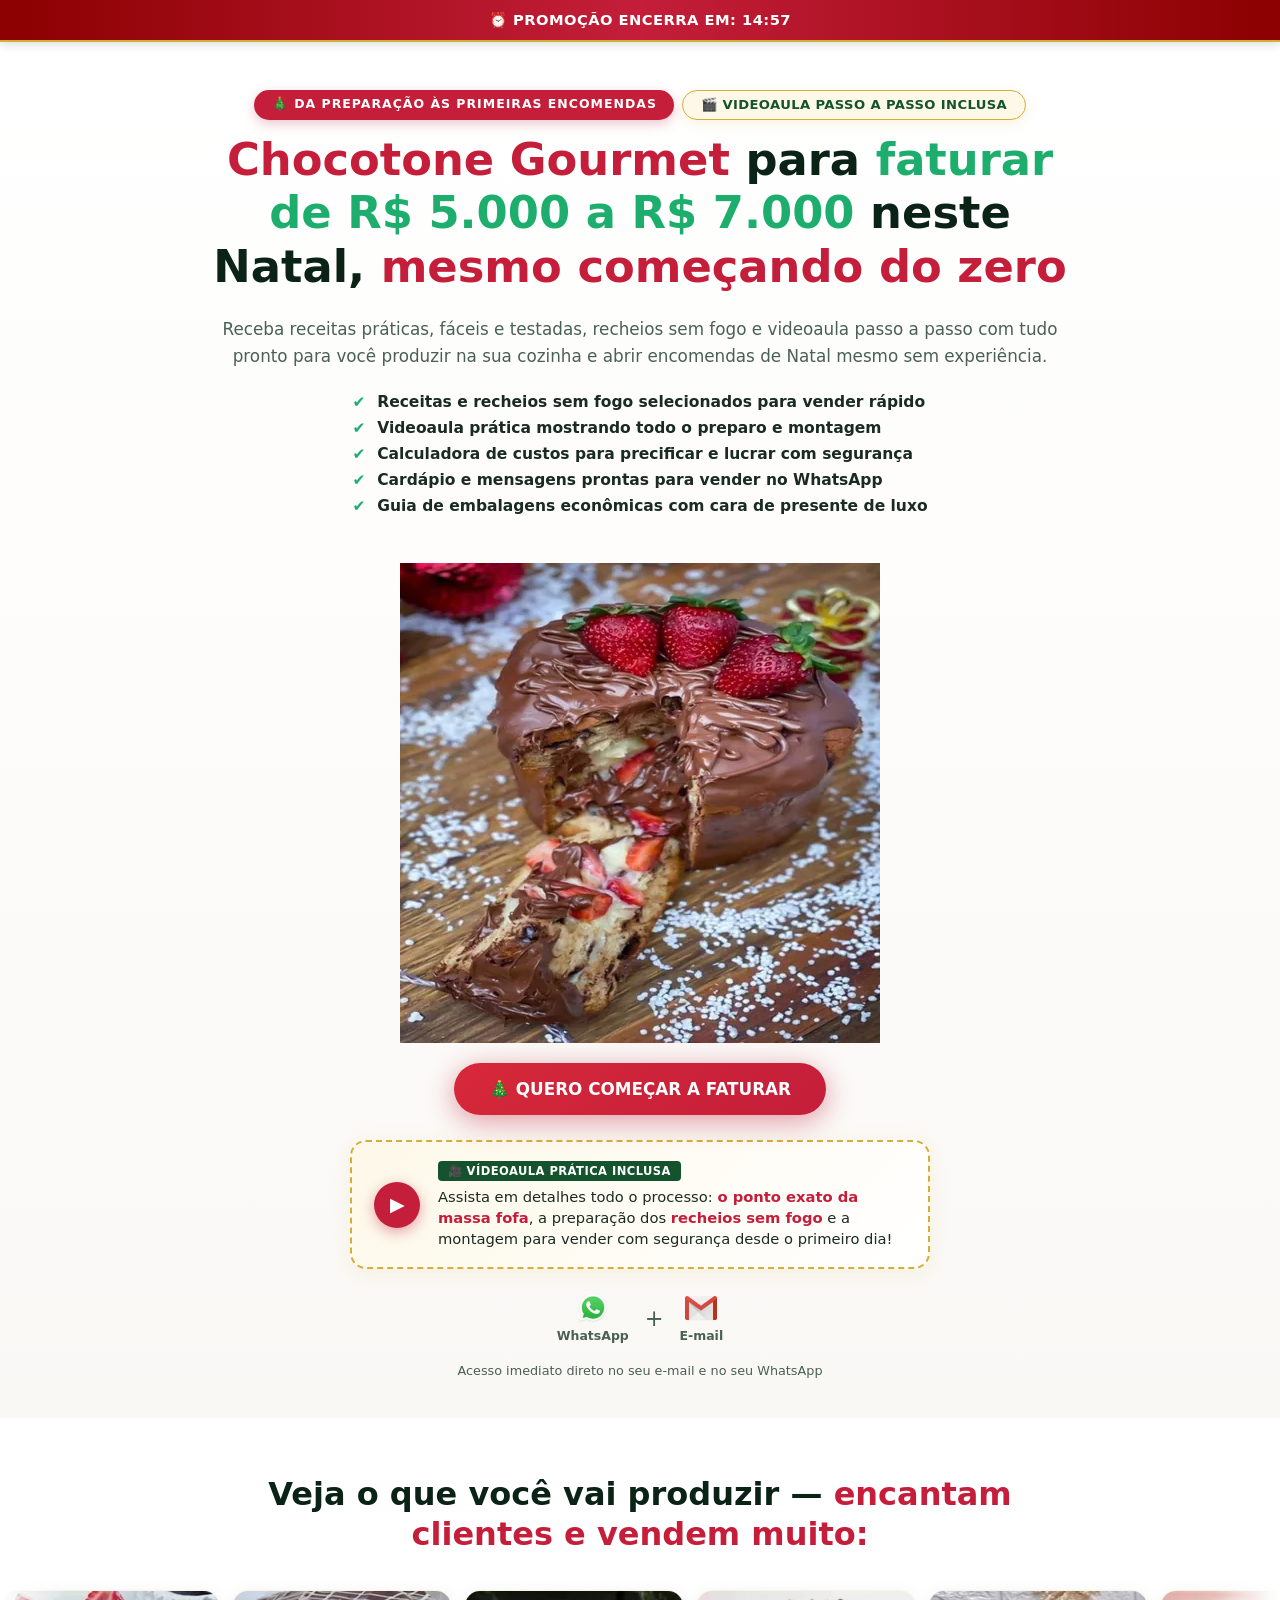
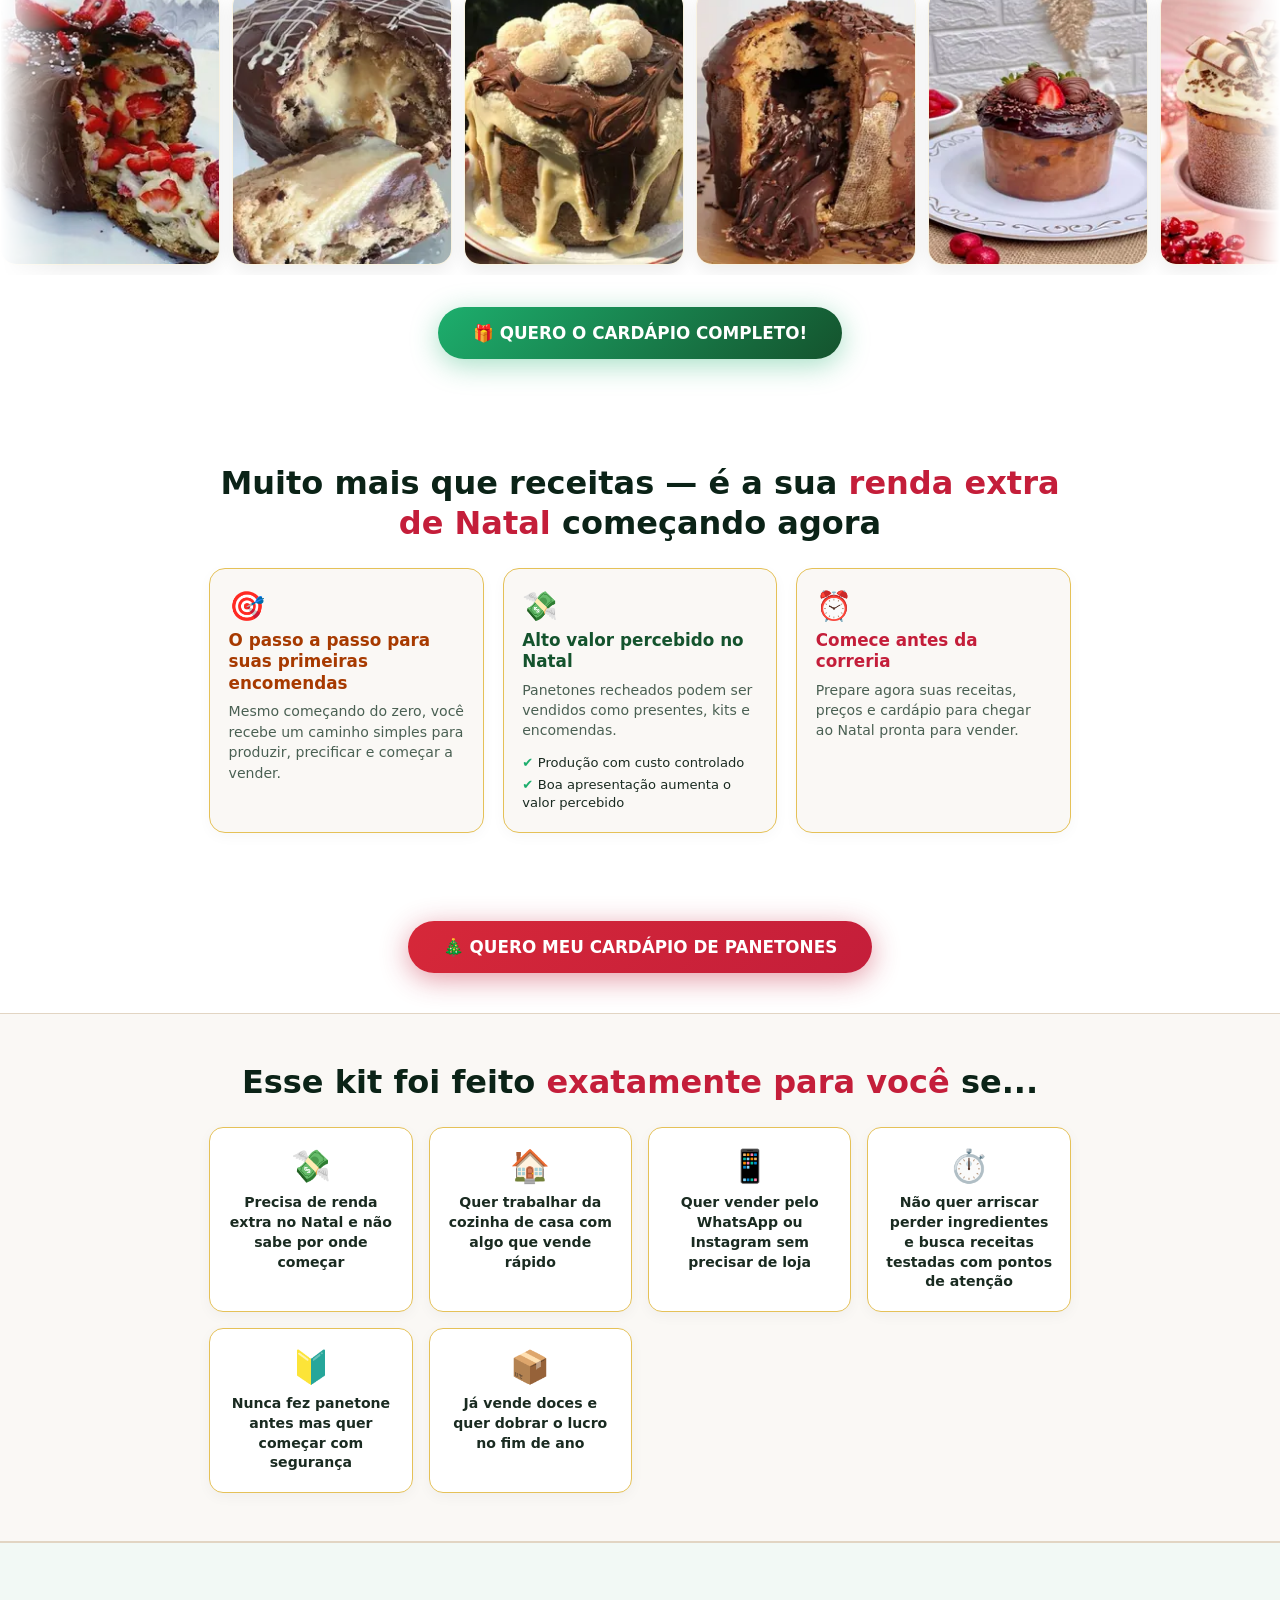
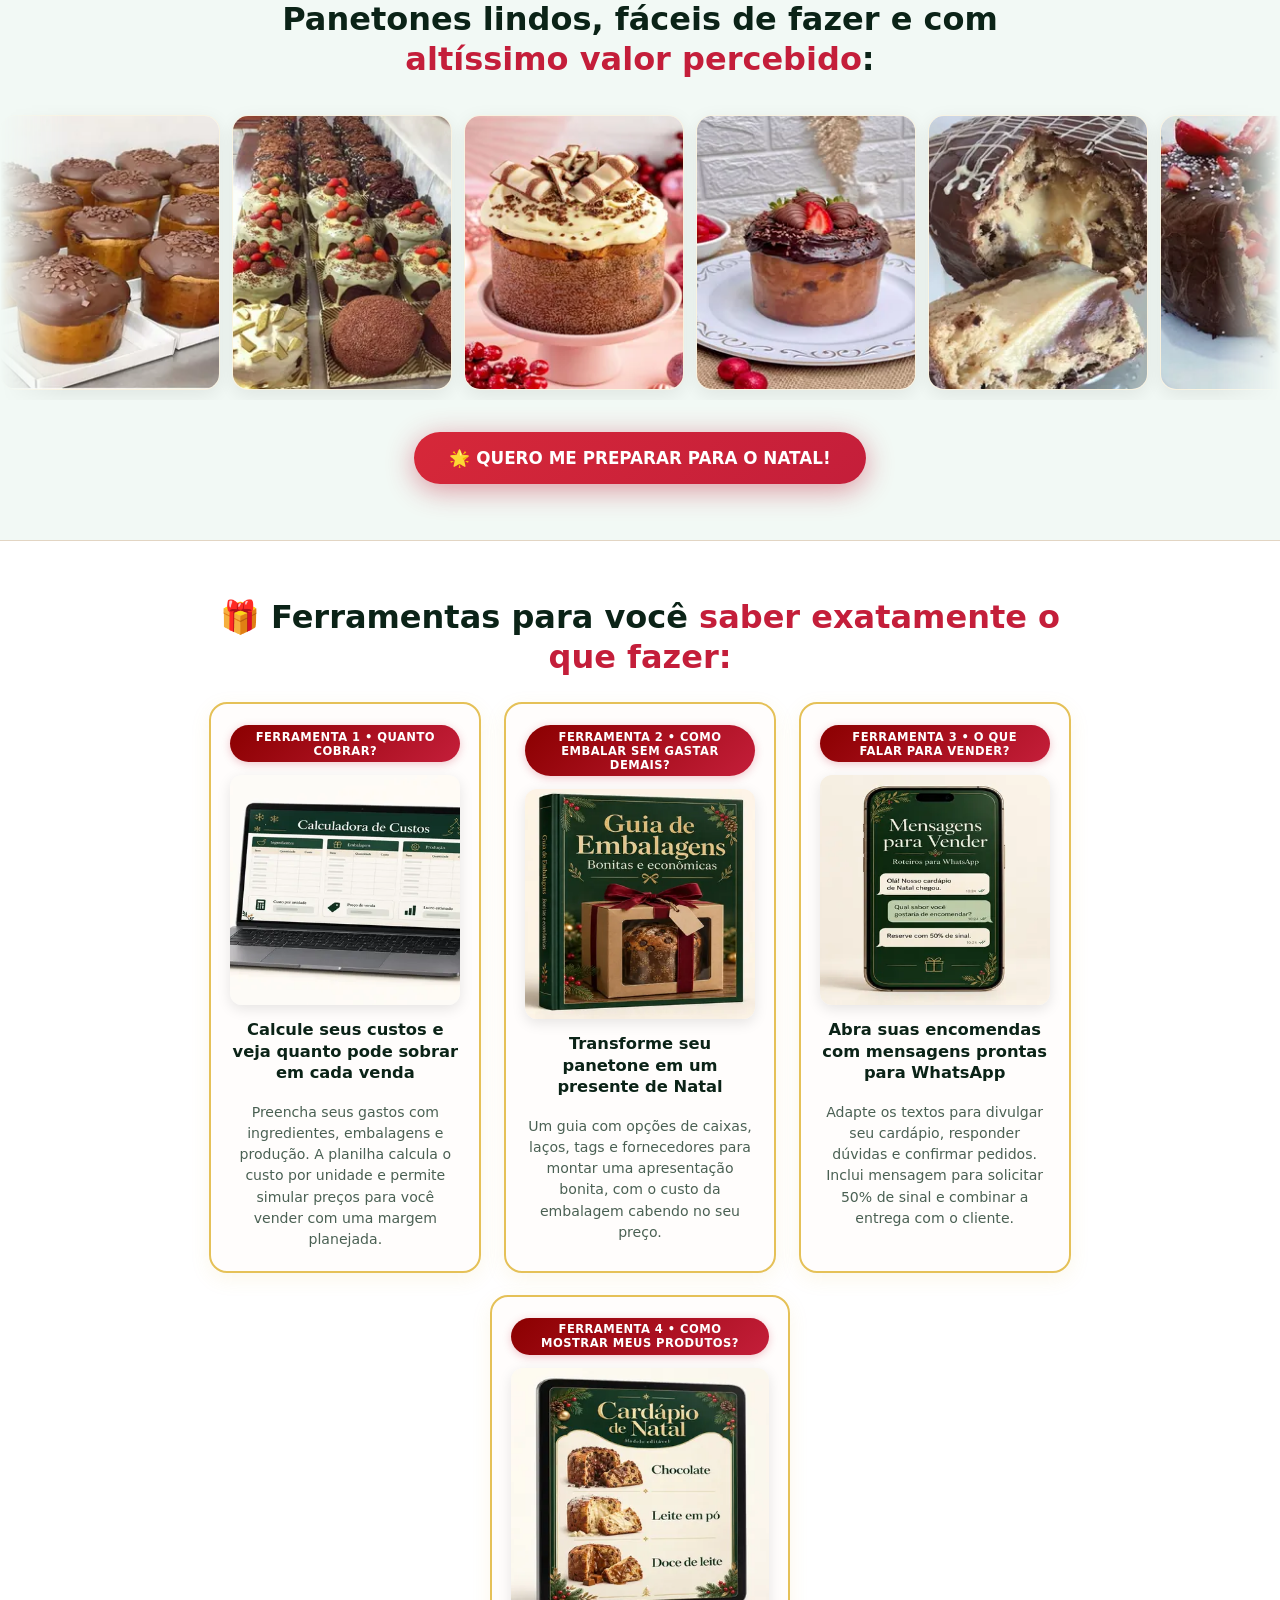
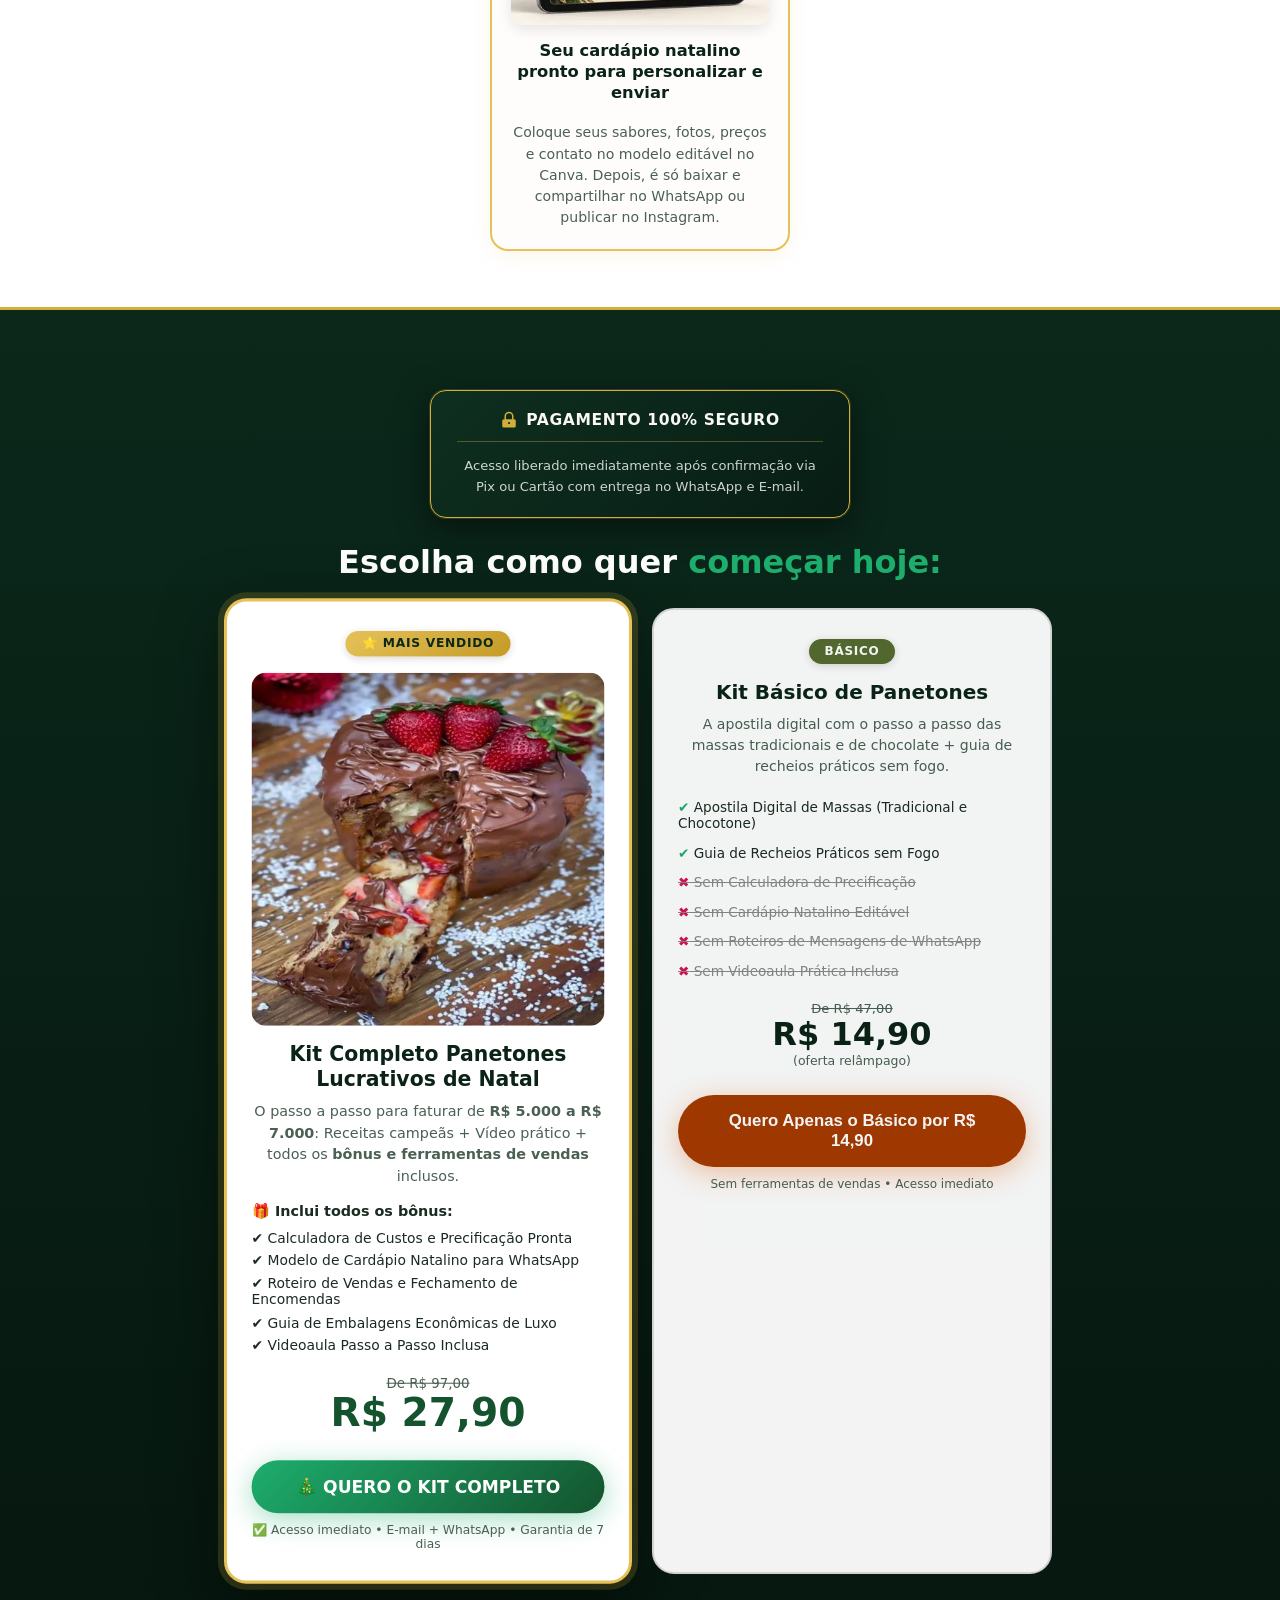
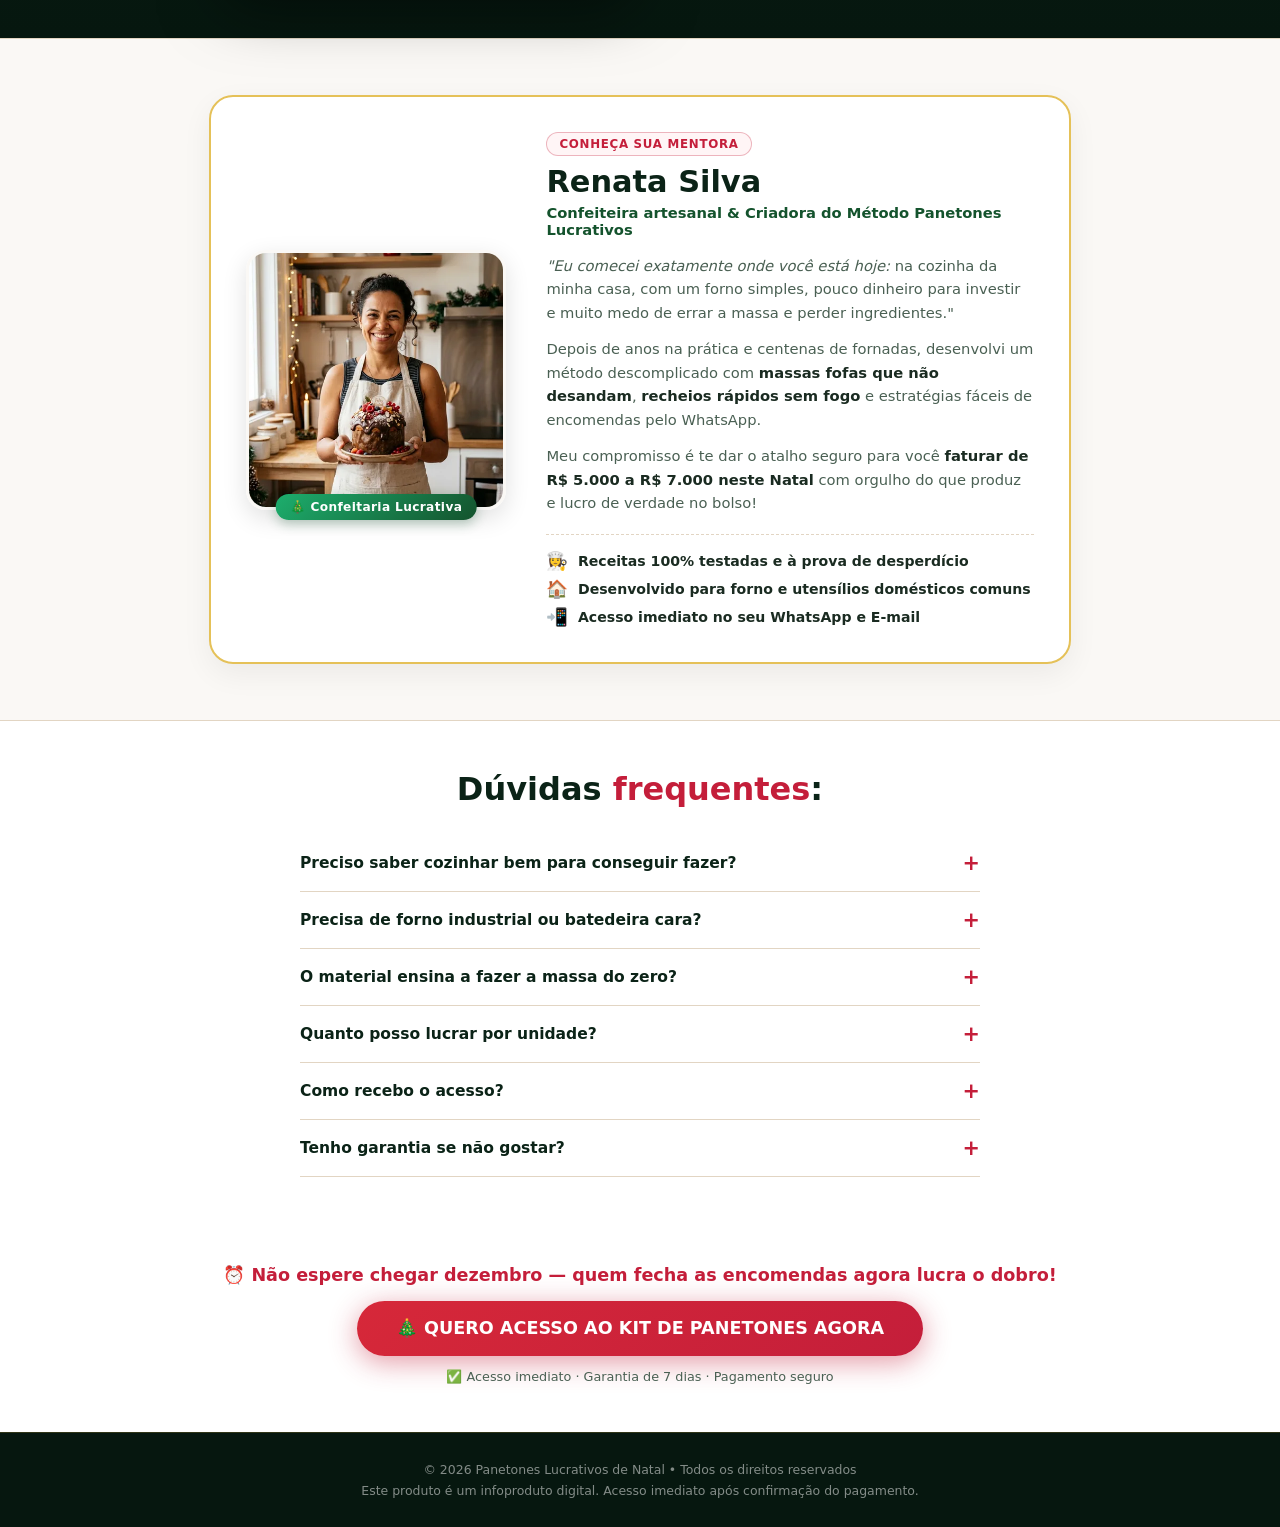
<file: index.html>
<!DOCTYPE html><html lang="pt-BR"><head>
  
  <meta charset="utf-8">
  <meta name="viewport" content="width=device-width, initial-scale=1.0">
    <meta name="description" content="Aprenda a fazer Panetones e Chocotones Gourmet recheados e lucre de R$ 5.000 a R$ 7.000 neste Natal com receitas fáceis e precificação pronta.">
  <title>Panetone &amp; Chocotone Gourmet | Fature de R$ 5.000 a R$ 7.000 neste Natal</title>

  <!-- DNS prefetch -->
  
  
  <link rel="dns-prefetch" href="//connect.facebook.net">
  <link rel="dns-prefetch" href="//cdn.utmify.com.br">

  

  <style>*,*::before,*::after{box-sizing:border-box;margin:0;padding:0}:root{--red:#C41E3A;--red-dark:#8B0000;--red-pale:#FFF5F6;--green:#1DAE6D;--green-pine:#14532D;--green-dark:#0B281B;--green-pale:#F2F9F5;--gold:#D4AF37;--gold-light:#FDF8E8;--gold-border:#E5C158;--orange:#E65C00;--dark:#0B2317;--text:#1A2B21;--muted:#4A6053;--white:#FFFFFF;--cream:#FAF8F5;--rose:#E2D5C3;--pink:#C41E3A;--pink-pale:#FAF7F2}html{scroll-behavior:smooth}body{font-family:system-ui,-apple-system,BlinkMacSystemFont,'Segoe UI',Roboto,Helvetica,Arial,sans-serif;background:#fff;color:var(--text);overflow-x:hidden}.container{max-width:900px;margin:0 auto;padding:0 1.2rem}img{max-width:100%;display:block;height:auto}a{text-decoration:none}#barra-promocao{background:linear-gradient(90deg,#8B0000 0%,#C41E3A 50%,#8B0000 100%);color:#fff;text-align:center;padding:.7rem 1rem;font-size:.92rem;font-weight:700;letter-spacing:.03em;position:sticky;top:0;z-index:999;contain:layout;border-bottom:2px solid var(--gold);box-shadow:0 2px 10px rgba(0,0,0,0.15)}.highlight-pink{color:#C41E3A}.highlight-red{color:#C41E3A}.highlight-green{color:var(--green)}.highlight-gold{color:#C59B27}.highlight-orange{color:var(--orange)}.cta-btn{display:inline-block;padding:1rem 2.2rem;border-radius:50px;font-size:1.05rem;font-weight:800;cursor:pointer;border:none;text-align:center;transition:transform .15s,box-shadow .15s,filter .15s}.cta-btn:hover{transform:translateY(-2px) scale(1.03);filter:brightness(1.06)}.cta-main{background:linear-gradient(135deg,#D62839 0%,#C41E3A 100%);color:#fff;box-shadow:0 6px 28px rgba(196,30,58,.45)}.cta-green{background:linear-gradient(135deg,#1DAE6D 0%,#14532D 100%);color:#fff;box-shadow:0 6px 28px rgba(29,174,109,.4)}.cta-pink{background:linear-gradient(135deg,#D62839 0%,#C41E3A 100%);color:#fff;box-shadow:0 6px 28px rgba(196,30,58,.45)}.cta-white{background:#fff;color:#C41E3A;box-shadow:0 4px 18px rgba(0,0,0,.18)}.cta-outline{background:transparent;color:var(--text);border:2px solid #ccc;box-shadow:none;font-size:.9rem}.cta-orange{background:#E65C00;color:#fff;box-shadow:0 6px 28px rgba(230,92,0,.35)}.hero{background:linear-gradient(180deg,#FFFFFF 0%,#FAF8F5 100%);position:relative;overflow:hidden;padding:3rem 0 2.5rem}.hero-inner{text-align:center;position:relative}.urgency-badge{display:inline-block;background:#C41E3A;color:#fff;font-size:.78rem;font-weight:700;letter-spacing:.08em;padding:.4rem 1.1rem;border-radius:50px;margin-bottom:1rem;text-transform:uppercase;box-shadow:0 4px 12px rgba(196,30,58,0.25)}.badge-video{display:inline-flex;align-items:center;gap:.4rem;background:#FDF8E8;border:1.5px solid var(--gold);color:#14532D;font-size:.82rem;font-weight:800;padding:.4rem 1.1rem;border-radius:50px;margin-bottom:1rem;text-transform:uppercase;letter-spacing:.03em;box-shadow:0 4px 12px rgba(212,175,55,0.15)}.hero-video-box{background:linear-gradient(135deg,#FDF8E8 0%,#FFFFFF 100%);border:2px dashed var(--gold);border-radius:16px;padding:1.1rem 1.4rem;max-width:580px;margin:0 auto 1.6rem;display:flex;align-items:center;gap:1.1rem;text-align:left;box-shadow:0 4px 20px rgba(212,175,55,0.12)}.video-play-icon{width:46px;height:46px;background:#C41E3A;color:#fff;border-radius:50%;display:flex;align-items:center;justify-content:center;font-size:1.2rem;flex-shrink:0;box-shadow:0 4px 14px rgba(196,30,58,0.4)}.hero-video-info .video-tag{display:inline-block;background:#14532D;color:#fff;font-size:0.72rem;font-weight:800;padding:0.2rem 0.6rem;border-radius:4px;text-transform:uppercase;letter-spacing:0.04em;margin-bottom:0.3rem}.hero-video-info p{font-size:0.92rem;color:var(--text);line-height:1.45;margin:0}.hero-video-info p strong{color:#C41E3A}.badge-canva{display:inline-block;background:#fff;border:2px solid #0061FF;color:#0061FF;font-size:.8rem;font-weight:700;padding:.3rem .9rem;border-radius:50px;margin-bottom:1rem}.hero-title{font-size:clamp(1.7rem,5vw,2.8rem);font-weight:900;line-height:1.2;color:var(--dark);margin-bottom:1.4rem}.mockup-wrap{margin:1rem auto;max-width:480px;width:100%;aspect-ratio:auto}.mockup-wrap img{width:100%;height:auto;display:block;border:none;outline:none}.hero-sub{font-size:1.05rem;color:var(--muted);margin-bottom:1.4rem;line-height:1.6}.checklist{list-style:none;display:inline-flex;flex-direction:column;gap:.5rem;text-align:left;margin-bottom:1.8rem}.checklist li{font-size:.97rem;font-weight:600}.check{color:var(--green);margin-right:.4rem}.entrega-icons{display:flex;align-items:center;justify-content:center;gap:1rem;flex-wrap:wrap;margin-top:1.4rem}.entrega-item{display:flex;flex-direction:column;align-items:center;gap:.3rem;font-size:.78rem;font-weight:600;color:var(--muted)}.entrega-item img{width:32px;height:32px;object-fit:contain}.entrega-sep{font-size:1.4rem;color:var(--muted)}.entrega-label{width:100%;text-align:center;font-size:.8rem;color:var(--muted);margin-top:.2rem}.proof-strip{background:var(--pink);color:#fff;padding:.9rem 1rem;text-align:center;font-size:.92rem;font-weight:700;letter-spacing:.01em}.proof-strip span{opacity:.9;font-weight:500}.sec-title{font-size:clamp(1.3rem,4vw,2rem);font-weight:800;line-height:1.25;margin-bottom:1.6rem;color:var(--dark)}.sec-title.center{text-align:center}.carousel-section{padding:3.5rem 0;overflow:hidden}.sec-1{background:#fff}.sec-2{background:var(--green-pale);border-top:1px solid var(--rose);border-bottom:1px solid var(--rose)}.carousel-track-wrap{overflow:hidden;width:100%;margin:0 0 .5rem;mask-image:linear-gradient(to right,transparent 0%,black 5%,black 95%,transparent 100%);-webkit-mask-image:linear-gradient(to right,transparent 0%,black 5%,black 95%,transparent 100%);padding:10px 0}.carousel-track{display:flex;gap:16px;will-change:transform;transform:translate3d(0,0,0);-webkit-transform:translate3d(0,0,0);backface-visibility:hidden;-webkit-backface-visibility:hidden;perspective:1000px;animation:scroll-left 22s linear infinite;width:max-content}.reverse-track{animation:scroll-right 24s linear infinite}.carousel-track-wrap:hover .carousel-track{animation-play-state:paused}@keyframes scroll-left{0%{transform:translate3d(0,0,0)}100%{transform:translate3d(-50%,0,0)}}@keyframes scroll-right{0%{transform:translate3d(-50%,0,0)}100%{transform:translate3d(0,0,0)}}.carousel-card{flex:0 0 auto;width:clamp(160px,35vw,220px);aspect-ratio:4 / 5;border-radius:16px;overflow:hidden;box-shadow:0 6px 20px rgba(0,0,0,.08);border:1px solid rgba(212,175,55,.15);background:#fff;transition:transform .3s cubic-bezier(0.2,0.8,0.2,1),box-shadow .3s ease;transform:translateZ(0)}.carousel-card:hover{transform:translateY(-4px) scale(1.02);box-shadow:0 12px 28px rgba(0,0,0,.15)}.carousel-card img{width:100%;height:100%;object-fit:cover;display:block;pointer-events:none;user-select:none}.benefits-section{padding:3rem 0;background:#fff}.benefits-grid{display:flex;flex-wrap:wrap;justify-content:center;gap:1.2rem;max-width:920px;margin:1.4rem auto 0}.benefit-box{border-radius:16px;padding:1.25rem 1.15rem;background:var(--cream);border:1.5px solid var(--gold-border);box-shadow:0 4px 14px rgba(0,0,0,.03);flex:1 1 260px;max-width:290px;text-align:left;display:flex;flex-direction:column}.benefit-icon{font-size:1.8rem;margin-bottom:.4rem}.benefit-title{font-size:1.05rem;font-weight:800;margin-bottom:.4rem;line-height:1.3}.benefit-title.pink{color:#C41E3A}.benefit-title.green{color:var(--green-pine)}.benefit-title.orange{color:var(--orange)}.benefit-box p{font-size:.88rem;line-height:1.45;color:var(--muted);margin-bottom:.4rem}.mini-check{list-style:none;margin-top:.4rem;display:flex;flex-direction:column;gap:.3rem;padding:0}.mini-check li::before{content:"✔ ";color:var(--green);font-weight:800}.mini-check li{font-size:.82rem;color:var(--text);line-height:1.35;font-weight:500}.forwho-section{padding:3rem 0;background:var(--cream);border-top:1px solid var(--rose);border-bottom:1px solid var(--rose)}.forwho-grid{display:grid;grid-template-columns:repeat(auto-fit,minmax(180px,1fr));gap:1rem;margin-top:1.4rem}.forwho-card{background:#fff;border-radius:14px;padding:1.2rem 1rem;text-align:center;border:1.5px solid var(--gold-border);box-shadow:0 4px 14px rgba(0,0,0,.04)}.forwho-card .fw-icon{font-size:2rem;margin-bottom:.5rem}.forwho-card p{font-size:.88rem;font-weight:600;color:var(--text);line-height:1.4}.urgency-section{background:linear-gradient(135deg,#8B0000 0%,#C41E3A 100%);color:#fff;padding:2.5rem 0;border-top:2px solid var(--gold);border-bottom:2px solid var(--gold)}.urgency-inner{display:flex;align-items:center;justify-content:space-between;flex-wrap:wrap;gap:1.5rem}.urgency-text h2{font-size:1.5rem;font-weight:900;margin-bottom:.4rem}.urgency-text p{font-size:.92rem;opacity:.9;max-width:480px}.bonus-section{padding:3.5rem 0;background:#fff}.bonus-grid{display:flex;flex-wrap:wrap;gap:1.4rem;margin-top:1.6rem;justify-content:center}.bonus-box{background:#FFFDFC;border:2px solid var(--gold-border);border-radius:18px;padding:1.3rem 1.2rem;text-align:center;flex:1 1 260px;max-width:300px;box-shadow:0 6px 20px rgba(212,175,55,0.1);transition:transform .2s,box-shadow .2s;display:flex;flex-direction:column}.bonus-box:hover{transform:translateY(-4px);box-shadow:0 10px 28px rgba(212,175,55,0.2)}.bonus-label{display:inline-block;background:linear-gradient(135deg,#8B0000 0%,#C41E3A 100%);color:#fff;font-size:.72rem;font-weight:800;padding:.28rem .8rem;border-radius:50px;margin-bottom:.8rem;letter-spacing:.04em;text-transform:uppercase;box-shadow:0 2px 8px rgba(196,30,58,0.25)}.bonus-box h3{font-size:1.02rem;font-weight:800;margin-bottom:.6rem;line-height:1.3;color:var(--dark)}.bonus-img-slot{width:100%;border-radius:12px;overflow:hidden;aspect-ratio:1 / 1;margin-bottom:0.9rem;box-shadow:0 4px 14px rgba(0,0,0,0.1);background:#fdfdfd}.bonus-img-slot img{width:100%;height:100%;object-fit:cover;display:block}.offer-section{padding:3.5rem 0 4rem;background:linear-gradient(180deg,#0B281B 0%,#06170F 100%);border-top:3px solid var(--gold)}.offer-section .sec-title{color:#fff}.offers-row{display:flex;gap:1.5rem;justify-content:center;flex-wrap:wrap;margin-top:1.4rem}.offer-card{background:#fff;border-radius:22px;padding:1.8rem 1.5rem;flex:1 1 280px;max-width:400px;position:relative;text-align:center}.offer-card.featured{border:3px solid var(--gold-border);box-shadow:0 0 0 6px rgba(212,175,55,.18),0 20px 60px rgba(0,0,0,.5);transform:scale(1.02)}.offer-card.basic{border:2px solid #ddd;opacity:.95}.offer-tag{display:inline-block;background:linear-gradient(135deg,#E5C158 0%,#C59B27 100%);color:#0B281B;font-size:.75rem;font-weight:900;padding:.35rem 1rem;border-radius:50px;margin-bottom:1rem;letter-spacing:.06em;box-shadow:0 2px 8px rgba(0,0,0,.15)}.basic-tag{background:#556B2F;color:#fff}.offer-image{width:100%;max-width:100%;height:auto;display:block;border-radius:12px;margin-bottom:1rem;object-fit:cover}.offer-name{font-size:1.25rem;font-weight:900;color:var(--dark);margin-bottom:.6rem}.offer-desc{font-size:.88rem;color:var(--muted);line-height:1.5;margin-bottom:1rem}.offer-bonus-list{text-align:left;margin-bottom:1.2rem}.offer-bonus-list p{font-size:.88rem;font-weight:700;margin-bottom:.4rem}.offer-bonus-list ul{list-style:none}.offer-bonus-list li{font-size:.85rem;color:var(--text);padding:.2rem 0}.offer-price-block{margin:1rem 0 1.2rem}.price-from{display:block;font-size:.82rem;color:var(--muted);text-decoration:line-through;margin-bottom:.1rem}.price-main{display:block;font-size:2.4rem;font-weight:900;color:var(--green-pine);line-height:1}.price-main.small-price{font-size:2rem;color:var(--dark)}.price-note{font-size:.78rem;color:var(--muted);margin-top:.2rem;display:block}.offer-cta{width:100%;margin-top:.5rem}.offer-note{font-size:.75rem;color:var(--muted);margin-top:.6rem}.faq-section{padding:3rem 0;background:#fff}.faq-list{max-width:680px;margin:1.6rem auto 0}.faq-item{border-bottom:1.5px solid var(--rose);padding:1rem 0}.faq-q{font-size:.97rem;font-weight:700;cursor:pointer;display:flex;justify-content:space-between;align-items:center;gap:.5rem;contain:layout;color:var(--dark)}.faq-q::after{content:'+';font-size:1.3rem;color:#C41E3A;font-weight:900;flex-shrink:0}.faq-item.open .faq-q::after{content:'−'}.faq-a{display:none;font-size:.88rem;color:var(--muted);line-height:1.6;padding-top:.6rem}.faq-item.open .faq-a{display:block}.cta-block{padding:2.5rem 0}.popup-overlay{display:none;position:fixed;inset:0;background:rgba(11,40,27,.8);z-index:9999;align-items:center;justify-content:center;padding:1rem}.popup-overlay.active{display:flex}.popup-box{background:#fff;border:2px solid var(--gold-border);border-radius:22px;padding:2rem 1.8rem;max-width:480px;width:100%;text-align:center;position:relative;box-shadow:0 20px 80px rgba(0,0,0,.45);animation:popup-in .35s cubic-bezier(.34,1.56,.64,1)}@keyframes popup-in{from{transform:scale(.8) translateY(30px);opacity:0}to{transform:scale(1) translateY(0);opacity:1}}.popup-close{position:absolute;top:1rem;right:1rem;background:none;border:none;font-size:1.1rem;color:var(--muted);cursor:pointer}.popup-tag{display:inline-block;background:var(--orange);color:#fff;font-size:.75rem;font-weight:800;padding:.3rem .9rem;border-radius:50px;margin-bottom:.8rem;letter-spacing:.07em}.popup-title{font-size:1.55rem;font-weight:900;line-height:1.2;margin-bottom:.8rem;color:var(--dark)}.popup-desc{font-size:.9rem;color:var(--muted);margin-bottom:.6rem;line-height:1.5}.popup-acesso{font-size:.82rem;color:var(--green);font-weight:700;margin-bottom:1.2rem}.popup-cta{width:100%;margin-bottom:.8rem;font-size:1rem}.popup-cta-secondary{width:100%;font-size:1rem}.footer{background:#06170F;color:rgba(255,255,255,.5);text-align:center;padding:1.8rem 1rem;font-size:.78rem;border-top:1px solid rgba(212,175,55,.2)}@media (max-width:600px){.offer-card.featured{transform:none}.urgency-inner{flex-direction:column;text-align:center}.guarantee-text{text-align:center}.step-arrow{display:none}.bonus-box{flex:1 1 100%;max-width:100%}}@media (prefers-reduced-motion:reduce){.carousel-track,.reverse-track{animation-play-state:paused}.cta-btn:hover{transform:none}}
body{font-family:system-ui,-apple-system,BlinkMacSystemFont,'Segoe UI',Roboto,Helvetica,Arial,sans-serif;}
.hero{contain:content;min-height:480px;}
.mockup-wrap{margin:1.2rem auto;max-width:480px;width:100%;aspect-ratio:1/1;display:block;}
.mockup-wrap img{width:100%;height:auto;aspect-ratio:1/1;display:block;}
.carousel-track{display:flex;gap:12px;will-change:transform;}
.carousel-item{flex:0 0 210px;width:210px;min-height:240px;}
.carousel-item img{width:210px;height:210px;aspect-ratio:1/1;object-fit:cover;border-radius:14px;}
.benefit-title.orange{color:#A73A00!important;}
.cta-orange{background:#A73A00!important;color:#fff!important;}
.mentor-section{padding:3.5rem 0;background:var(--cream);border-top:1px solid var(--rose);border-bottom:1px solid var(--rose)}.mentor-card{display:flex;align-items:center;gap:2.5rem;background:#fff;border-radius:24px;border:2px solid var(--gold-border);padding:2.2rem;box-shadow:0 10px 30px rgba(0,0,0,.06)}.mentor-img-wrap{flex:0 0 260px;position:relative;text-align:center}.mentor-img-wrap img{width:100%;max-width:260px;aspect-ratio:1/1;object-fit:cover;border-radius:20px;box-shadow:0 8px 24px rgba(0,0,0,.12);border:3px solid #FAF8F5;display:block}.mentor-badge{position:absolute;bottom:-10px;left:50%;transform:translateX(-50%);background:linear-gradient(135deg,#1DAE6D 0%,#14532D 100%);color:#fff;font-size:.76rem;font-weight:800;padding:.35rem .9rem;border-radius:50px;white-space:nowrap;box-shadow:0 4px 12px rgba(20,83,45,.3);letter-spacing:.03em}.mentor-content{flex:1;text-align:left}.mentor-tag{display:inline-block;background:#FFF5F6;color:#C41E3A;border:1px solid rgba(196,30,58,.3);font-size:.74rem;font-weight:800;padding:.25rem .75rem;border-radius:50px;letter-spacing:.06em;margin-bottom:.5rem;text-transform:uppercase}.mentor-name{font-size:clamp(1.4rem,3.5vw,1.9rem);font-weight:900;color:var(--dark);margin-bottom:.2rem;line-height:1.2}.mentor-subtitle{font-size:.92rem;font-weight:700;color:var(--green-pine);margin-bottom:1rem}.mentor-bio p{font-size:.92rem;color:var(--muted);line-height:1.6;margin-bottom:.8rem}.mentor-bio p strong{color:var(--text)}.mentor-highlights{display:flex;flex-direction:column;gap:.5rem;margin-top:1.2rem;padding-top:1rem;border-top:1px dashed var(--rose)}.mentor-highlight-item{display:flex;align-items:center;gap:.6rem;font-size:.88rem;font-weight:600;color:var(--text)}.mentor-highlight-item .m-icon{font-size:1.1rem}@media (max-width:768px){.mentor-card{flex-direction:column;text-align:center;padding:1.6rem 1.2rem;gap:1.6rem}.mentor-img-wrap{flex:0 0 auto;max-width:220px;margin:0 auto}.mentor-content{text-align:center}.mentor-highlights{text-align:left}}
</style>

  <!-- style.css -->
  

  <!-- Optimized 3rd Party Scripts (Zero TBT on Load) -->
  <script>
    (function() {
      var loaded = false;
      function loadScripts() {
        if (loaded) return;
        loaded = true;
        
        // 1. Facebook Pixel
        !function(f,b,e,v,n,t,s)
        {if(f.fbq)return;n=f.fbq=function(){n.callMethod?
        n.callMethod.apply(n,arguments):n.queue.push(arguments)};
        if(!f._fbq)f._fbq=n;n.push=n;n.loaded=!0;n.version='2.0';
        n.queue=[];t=b.createElement(e);t.async=!0;
        t.src=v;s=b.getElementsByTagName(e)[0];
        s.parentNode.insertBefore(t,s)}(window, document,'script',
        'https://connect.facebook.net/en_US/fbevents.js');
        fbq('init', '2475818256246010');
        fbq('track', 'PageView');
        fbq('track', 'ViewContent', {
          content_name: 'Panetone e Chocotone Gourmet Lucrativo',
          content_category: 'Culinaria e Confeitaria',
          value: 27.90,
          currency: 'BRL'
        });

        // 2. Microsoft Clarity
        (function(c,l,a,r,i,t,y){
            c[a]=c[a]||function(){(c[a].q=c[a].q||[]).push(arguments)};
            t=l.createElement(r);t.async=1;t.src="https://www.clarity.ms/tag/"+i;
            y=l.getElementsByTagName(r)[0];y.parentNode.insertBefore(t,y);
        })(window, document, "clarity", "script", "yl9mpvc1qi");
      }

      ['touchstart', 'scroll', 'mousemove', 'keydown', 'click'].forEach(function(ev) {
        window.addEventListener(ev, loadScripts, {once: true, passive: true});
      });
      setTimeout(loadScripts, 3000);
    })();
  </script>
</head>

<body>

  <!-- BARRA DE URGÊNCIA -->
  <div id="barra-promocao">
    <span id="contador">⏰ OFERTA ANTECIPADA DE NATAL ENCERRA EM: 15:00</span>
  </div>

  <main>
  <!-- ===== HERO ===== -->
  <section class="hero">
    <div class="hero-inner container">

      <div style="display:flex;justify-content:center;gap:8px;flex-wrap:wrap;margin-bottom:0.8rem;">
        <div class="urgency-badge" style="margin-bottom:0;">🎄 Da preparação às primeiras encomendas</div>
        <div class="badge-video" style="margin-bottom:0;">🎬 Videoaula Passo a Passo Inclusa</div>
      </div>

      <h1 class="hero-title">
        <span class="highlight-pink">Chocotone Gourmet</span> para <span class="highlight-green">faturar de R$ 5.000 a R$ 7.000</span> neste Natal, <span class="highlight-pink">mesmo começando do zero</span>
      </h1>

      <p class="hero-sub">
        Receba receitas práticas, fáceis e testadas, recheios sem fogo e videoaula passo a passo com tudo pronto para você produzir na sua cozinha e abrir encomendas de Natal mesmo sem experiência.
      </p>

      <ul class="checklist">
        <li><span class="check">✔</span> <strong>Receitas e recheios sem fogo</strong> selecionados para vender rápido</li>
        <li><span class="check">✔</span> <strong>Videoaula prática</strong> mostrando todo o preparo e montagem</li>
        <li><span class="check">✔</span> <strong>Calculadora de custos</strong> para precificar e lucrar com segurança</li>
        <li><span class="check">✔</span> <strong>Cardápio e mensagens prontas</strong> para vender no WhatsApp</li>
        <li><span class="check">✔</span> <strong>Guia de embalagens econômicas</strong> com cara de presente de luxo</li>
      </ul>

      <div class="mockup-wrap">
        <a href="#oferta">
          <div class="mockup-placeholder">
            <img fetchpriority="high" loading="eager" decoding="async" src="images/panetone-morangos-corte.webp" alt="Panetone e Chocotone Trufado Recheado" width="480" height="480"   >
          </div>
        </a>
      </div>

      <a href="#oferta" class="cta-btn cta-main">🎄 QUERO COMEÇAR A FATURAR</a>

      <!-- DESTAQUE DA VIDEOAULA EMBAIXO DO CTA -->
      <div class="hero-video-box" style="margin-top:1.6rem;margin-bottom:1.2rem;">
        <div class="video-play-icon">▶</div>
        <div class="hero-video-info">
          <span class="video-tag">🎥 VÍDEOAULA PRÁTICA INCLUSA</span>
          <p>Assista em detalhes todo o processo: <strong>o ponto exato da massa fofa</strong>, a preparação dos <strong>recheios sem fogo</strong> e a montagem para vender com segurança desde o primeiro dia!</p>
        </div>
      </div>

      <div class="entrega-icons">
        <div class="entrega-item">
          <img decoding="async" src="images/WhatsApp_icon.webp" alt="WhatsApp" width="32" height="32" loading="lazy">
          <span>WhatsApp</span>
        </div>
        <span class="entrega-sep">+</span>
        <div class="entrega-item">
          <img decoding="async" src="images/Gmail_Icon.webp" alt="E-mail" width="32" height="32" loading="lazy">
          <span>E-mail</span>
        </div>
        <p class="entrega-label">Acesso imediato direto no seu e-mail e no seu WhatsApp</p>
      </div>
    </div>
  </section>


  <!-- ===== CARROSSEL 1 ===== -->
  <section class="carousel-section sec-1">
    <div class="container">
      <h2 class="sec-title center">
        Veja o que você vai produzir — <span class="highlight-pink">encantam clientes e vendem muito:</span>
      </h2>
    </div>

    <div class="carousel-track-wrap">
      <div class="carousel-track" id="track1">
        <div class="carousel-card"><img decoding="async" src="images/chocotone-morangos-creme-branco.webp" alt="Chocotone Sensação de Morango" width="210" height="210" loading="lazy" style="aspect-ratio:1/1;object-fit:cover;"></div>
        <div class="carousel-card"><img decoding="async" src="images/chocotone-dois-amores-corte.webp" alt="Chocotone Dois Amores" width="210" height="210" loading="lazy" style="aspect-ratio:1/1;object-fit:cover;"></div>
        <div class="carousel-card"><img decoding="async" src="images/panetone-ninho-nutella-vulcao.webp" alt="Panetone Vulcão Ninho e Nutella" width="210" height="210" loading="lazy" style="aspect-ratio:1/1;object-fit:cover;"></div>
        <div class="carousel-card"><img decoding="async" src="images/chocotone-vulcao-brigadeiro.webp" alt="Chocotone Vulcão de Brigadeiro" width="210" height="210" loading="lazy" style="aspect-ratio:1/1;object-fit:cover;"></div>
        <div class="carousel-card"><img decoding="async" src="images/panetone-morangos-prato.webp" alt="Panetone Trufado em Prato de Ceia" width="210" height="210" loading="lazy" style="aspect-ratio:1/1;object-fit:cover;"></div>
        <div class="carousel-card"><img decoding="async" src="images/panetone-ninho-kinder.webp" alt="Panetone Kinder Bueno" width="210" height="210" loading="lazy" style="aspect-ratio:1/1;object-fit:cover;"></div>
        <div class="carousel-card"><img decoding="async" src="images/producao-bancada-lote.webp" alt="Produção em Bancada" width="210" height="210" loading="lazy" style="aspect-ratio:1/1;object-fit:cover;"></div>
        <div class="carousel-card"><img decoding="async" src="images/minipanetones-caixas-lembrancinha.webp" alt="Minipanetones para Lembrancinhas" width="210" height="210" loading="lazy" style="aspect-ratio:1/1;object-fit:cover;"></div>
        
        <!-- DUPLICAÇÃO PARA EFEITO LOOP INFINITO -->
        <div class="carousel-card"><img decoding="async" src="images/chocotone-morangos-creme-branco.webp" alt="Chocotone Sensação de Morango" width="210" height="210" loading="lazy" style="aspect-ratio:1/1;object-fit:cover;"></div>
        <div class="carousel-card"><img decoding="async" src="images/chocotone-dois-amores-corte.webp" alt="Chocotone Dois Amores" width="210" height="210" loading="lazy" style="aspect-ratio:1/1;object-fit:cover;"></div>
        <div class="carousel-card"><img decoding="async" src="images/panetone-ninho-nutella-vulcao.webp" alt="Panetone Vulcão Ninho e Nutella" width="210" height="210" loading="lazy" style="aspect-ratio:1/1;object-fit:cover;"></div>
        <div class="carousel-card"><img decoding="async" src="images/chocotone-vulcao-brigadeiro.webp" alt="Chocotone Vulcão de Brigadeiro" width="210" height="210" loading="lazy" style="aspect-ratio:1/1;object-fit:cover;"></div>
        <div class="carousel-card"><img decoding="async" src="images/panetone-morangos-prato.webp" alt="Panetone Trufado em Prato de Ceia" width="210" height="210" loading="lazy" style="aspect-ratio:1/1;object-fit:cover;"></div>
        <div class="carousel-card"><img decoding="async" src="images/panetone-ninho-kinder.webp" alt="Panetone Kinder Bueno" width="210" height="210" loading="lazy" style="aspect-ratio:1/1;object-fit:cover;"></div>
        <div class="carousel-card"><img decoding="async" src="images/producao-bancada-lote.webp" alt="Produção em Bancada" width="210" height="210" loading="lazy" style="aspect-ratio:1/1;object-fit:cover;"></div>
        <div class="carousel-card"><img decoding="async" src="images/minipanetones-caixas-lembrancinha.webp" alt="Minipanetones para Lembrancinhas" width="210" height="210" loading="lazy" style="aspect-ratio:1/1;object-fit:cover;"></div>
      </div>
    </div>

    <div class="container" style="text-align:center;margin-top:2rem;">
      <a href="#oferta" class="cta-btn cta-green">🎁 QUERO O CARDÁPIO COMPLETO!</a>
    </div>
  </section>



  <!-- ===== BENEFÍCIOS ===== -->
  <section class="benefits-section">
    <div class="container">
      <h2 class="sec-title center">
        Muito mais que receitas — é a sua <span class="highlight-pink">renda extra de Natal</span> começando agora
      </h2>
      <div class="benefits-grid">
        
        <!-- CARD 1 -->
        <div class="benefit-box">
          <div class="benefit-icon">🎯</div>
          <h3 class="benefit-title orange">O passo a passo para suas primeiras encomendas</h3>
          <p>Mesmo começando do zero, você recebe um caminho simples para produzir, precificar e começar a vender.</p>
        </div>

        <!-- CARD 2 -->
        <div class="benefit-box">
          <div class="benefit-icon">💸</div>
          <h3 class="benefit-title green">Alto valor percebido no Natal</h3>
          <p>Panetones recheados podem ser vendidos como presentes, kits e encomendas.</p>
          <ul class="mini-check">
            <li>Produção com custo controlado</li>
            <li>Boa apresentação aumenta o valor percebido</li>
          </ul>
        </div>

        <!-- CARD 3 -->
        <div class="benefit-box">
          <div class="benefit-icon">⏰</div>
          <h3 class="benefit-title pink">Comece antes da correria</h3>
          <p>Prepare agora suas receitas, preços e cardápio para chegar ao Natal pronta para vender.</p>
        </div>

      </div>
    </div>
  </section>

  <!-- CTA 1 -->
  <div class="cta-block container" style="text-align:center;">
    <a href="#oferta" class="cta-btn cta-pink">🎄 QUERO MEU CARDÁPIO DE PANETONES</a>
  </div>

  <!-- ===== PARA QUEM É ===== -->
  <section class="forwho-section">
    <div class="container">
      <h2 class="sec-title center">
        Esse kit foi feito <span class="highlight-pink">exatamente para você</span> se...
      </h2>
      <div class="forwho-grid">
        <div class="forwho-card">
          <div class="fw-icon">💸</div>
          <p>Precisa de <strong>renda extra no Natal</strong> e não sabe por onde começar</p>
        </div>
        <div class="forwho-card">
          <div class="fw-icon">🏠</div>
          <p>Quer trabalhar da <strong>cozinha de casa</strong> com algo que vende rápido</p>
        </div>
        <div class="forwho-card">
          <div class="fw-icon">📱</div>
          <p>Quer vender pelo WhatsApp ou Instagram <strong>sem precisar de loja</strong></p>
        </div>
        <div class="forwho-card">
          <div class="fw-icon">⏱️</div>
          <p>Não quer arriscar perder ingredientes e busca <strong>receitas testadas com pontos de atenção</strong></p>
        </div>
        <div class="forwho-card">
          <div class="fw-icon">🔰</div>
          <p>Nunca fez panetone antes mas quer <strong>começar com segurança</strong></p>
        </div>
        <div class="forwho-card">
          <div class="fw-icon">📦</div>
          <p>Já vende doces e quer <strong>dobrar o lucro no fim de ano</strong></p>
        </div>
      </div>
    </div>
  </section>

  <!-- ===== CARROSSEL 2 ===== -->
  <section class="carousel-section sec-2">
    <div class="container">
      <h2 class="sec-title center">
        Panetones lindos, fáceis de fazer e com <span class="highlight-pink">altíssimo valor percebido</span>:
      </h2>
    </div>

    <div class="carousel-track-wrap">
      <div class="carousel-track reverse-track" id="track2">
        <div class="carousel-card"><img decoding="async" src="images/minipanetones-caixas-lembrancinha.webp" alt="Minipanetones para Lembrancinhas" width="210" height="210" loading="lazy" style="aspect-ratio:1/1;object-fit:cover;"></div>
        <div class="carousel-card"><img decoding="async" src="images/producao-bancada-lote.webp" alt="Produção em Bancada" width="210" height="210" loading="lazy" style="aspect-ratio:1/1;object-fit:cover;"></div>
        <div class="carousel-card"><img decoding="async" src="images/panetone-ninho-kinder.webp" alt="Panetone Kinder Bueno" width="210" height="210" loading="lazy" style="aspect-ratio:1/1;object-fit:cover;"></div>
        <div class="carousel-card"><img decoding="async" src="images/panetone-morangos-prato.webp" alt="Panetone no Prato" width="210" height="210" loading="lazy" style="aspect-ratio:1/1;object-fit:cover;"></div>
        <div class="carousel-card"><img decoding="async" src="images/chocotone-dois-amores-corte.webp" alt="Chocotone Dois Amores" width="210" height="210" loading="lazy" style="aspect-ratio:1/1;object-fit:cover;"></div>
        <div class="carousel-card"><img decoding="async" src="images/chocotone-morangos-creme-branco.webp" alt="Chocotone Sensação Morango" width="210" height="210" loading="lazy" style="aspect-ratio:1/1;object-fit:cover;"></div>
        <div class="carousel-card"><img decoding="async" src="images/panetone-ninho-nutella-vulcao.webp" alt="Vulcão Ninho e Nutella" width="210" height="210" loading="lazy" style="aspect-ratio:1/1;object-fit:cover;"></div>
        <div class="carousel-card"><img decoding="async" src="images/chocotone-vulcao-brigadeiro.webp" alt="Chocotone Vulcão Brigadeiro" width="210" height="210" loading="lazy" style="aspect-ratio:1/1;object-fit:cover;"></div>

        <!-- DUPLICAÇÃO PARA EFEITO LOOP -->
        <div class="carousel-card"><img decoding="async" src="images/minipanetones-caixas-lembrancinha.webp" alt="Minipanetones para Lembrancinhas" width="210" height="210" loading="lazy" style="aspect-ratio:1/1;object-fit:cover;"></div>
        <div class="carousel-card"><img decoding="async" src="images/producao-bancada-lote.webp" alt="Produção em Bancada" width="210" height="210" loading="lazy" style="aspect-ratio:1/1;object-fit:cover;"></div>
        <div class="carousel-card"><img decoding="async" src="images/panetone-ninho-kinder.webp" alt="Panetone Kinder Bueno" width="210" height="210" loading="lazy" style="aspect-ratio:1/1;object-fit:cover;"></div>
        <div class="carousel-card"><img decoding="async" src="images/panetone-morangos-prato.webp" alt="Panetone no Prato" width="210" height="210" loading="lazy" style="aspect-ratio:1/1;object-fit:cover;"></div>
        <div class="carousel-card"><img decoding="async" src="images/chocotone-dois-amores-corte.webp" alt="Chocotone Dois Amores" width="210" height="210" loading="lazy" style="aspect-ratio:1/1;object-fit:cover;"></div>
        <div class="carousel-card"><img decoding="async" src="images/chocotone-morangos-creme-branco.webp" alt="Chocotone Sensação Morango" width="210" height="210" loading="lazy" style="aspect-ratio:1/1;object-fit:cover;"></div>
        <div class="carousel-card"><img decoding="async" src="images/panetone-ninho-nutella-vulcao.webp" alt="Vulcão Ninho e Nutella" width="210" height="210" loading="lazy" style="aspect-ratio:1/1;object-fit:cover;"></div>
        <div class="carousel-card"><img decoding="async" src="images/chocotone-vulcao-brigadeiro.webp" alt="Chocotone Vulcão Brigadeiro" width="210" height="210" loading="lazy" style="aspect-ratio:1/1;object-fit:cover;"></div>
      </div>
    </div>

    <div class="container" style="text-align:center;margin-top:2rem;">
      <a href="#oferta" class="cta-btn cta-pink">🌟 QUERO ME PREPARAR PARA O NATAL!</a>
    </div>
  </section>

  <!-- ===== BÔNUS ===== -->
  <section class="bonus-section">
    <div class="container">
      <h2 class="sec-title center">🎁 Ferramentas para você <span class="highlight-pink">saber exatamente o que fazer:</span></h2>
      <div class="bonus-grid">
        
        <!-- FERRAMENTA 1 -->
        <div class="bonus-box">
          <div class="bonus-label">FERRAMENTA 1 • QUANTO COBRAR?</div>
          <div class="bonus-img-slot">
            <img decoding="async" src="images/mockup-calculadora-custos.webp" alt="Calculadora de Custos e Precificação" width="300" height="300" loading="lazy">
          </div>
          <h3>Calcule seus custos e veja quanto pode sobrar em cada venda</h3>
          <p style="font-size:0.88rem;color:var(--muted);margin-top:0.6rem;line-height:1.5;">Preencha seus gastos com ingredientes, embalagens e produção. A planilha calcula o custo por unidade e permite simular preços para você vender com uma margem planejada.</p>
        </div>

        <!-- FERRAMENTA 2 -->
        <div class="bonus-box">
          <div class="bonus-label">FERRAMENTA 2 • COMO EMBALAR SEM GASTAR DEMAIS?</div>
          <div class="bonus-img-slot">
            <img decoding="async" src="images/mockup-guia-embalagens.webp" alt="Guia de Embalagens Bonitas e Econômicas" width="300" height="300" loading="lazy">
          </div>
          <h3>Transforme seu panetone em um presente de Natal</h3>
          <p style="font-size:0.88rem;color:var(--muted);margin-top:0.6rem;line-height:1.5;">Um guia com opções de caixas, laços, tags e fornecedores para montar uma apresentação bonita, com o custo da embalagem cabendo no seu preço.</p>
        </div>

        <!-- FERRAMENTA 3 -->
        <div class="bonus-box">
          <div class="bonus-label">FERRAMENTA 3 • O QUE FALAR PARA VENDER?</div>
          <div class="bonus-img-slot">
            <img decoding="async" src="images/mockup-mensagens-whatsapp.webp" alt="Roteiros e Mensagens para WhatsApp" width="300" height="300" loading="lazy">
          </div>
          <h3>Abra suas encomendas com mensagens prontas para WhatsApp</h3>
          <p style="font-size:0.88rem;color:var(--muted);margin-top:0.6rem;line-height:1.5;">Adapte os textos para divulgar seu cardápio, responder dúvidas e confirmar pedidos. Inclui mensagem para solicitar 50% de sinal e combinar a entrega com o cliente.</p>
        </div>

        <!-- FERRAMENTA 4 -->
        <div class="bonus-box">
          <div class="bonus-label">FERRAMENTA 4 • COMO MOSTRAR MEUS PRODUTOS?</div>
          <div class="bonus-img-slot">
            <img decoding="async" src="images/mockup-cardapio-natal.webp" alt="Cardápio de Natal Modelo Editável" width="300" height="300" loading="lazy">
          </div>
          <h3>Seu cardápio natalino pronto para personalizar e enviar</h3>
          <p style="font-size:0.88rem;color:var(--muted);margin-top:0.6rem;line-height:1.5;">Coloque seus sabores, fotos, preços e contato no modelo editável no Canva. Depois, é só baixar e compartilhar no WhatsApp ou publicar no Instagram.</p>
        </div>

      </div>
    </div>
  </section>

  <!-- ===== OFERTA ===== -->
  <section class="offer-section" id="oferta">

    <div style="display:flex;justify-content:center;padding:1.5rem 1rem;">
      <div style="background:linear-gradient(135deg,#0E2F20 0%,#081D14 100%);border:1.5px solid #D4AF37;border-radius:16px;padding:1.25rem 1.6rem;max-width:420px;width:100%;text-align:center;box-shadow:0 0 0 1px rgba(212,175,55,0.2),0 8px 32px rgba(0,0,0,0.5);">
        <div style="display:flex;align-items:center;justify-content:center;gap:8px;margin-bottom:0.75rem;">
          <svg width="18" height="18" viewBox="0 0 24 24" fill="none" xmlns="http://www.w3.org/2000/svg">
            <rect x="3" y="11" width="18" height="11" rx="2" fill="#D4AF37"></rect>
            <path d="M7 11V7a5 5 0 0 1 10 0v4" stroke="#D4AF37" stroke-width="2" stroke-linecap="round"></path>
            <circle cx="12" cy="16" r="1.5" fill="#0E2F20"></circle>
          </svg>
          <span style="color:#FAF8F5;font-weight:700;font-size:0.97rem;letter-spacing:0.04em;font-family:system-ui,-apple-system,BlinkMacSystemFont,'Segoe UI',Roboto,Helvetica,Arial,sans-serif;">PAGAMENTO 100% SEGURO</span>
        </div>
        <div style="height:1px;background:rgba(212,175,55,0.35);margin:0 0 0.85rem;"></div>
        <p style="color:rgba(255,255,255,0.8);font-size:0.82rem;line-height:1.6;font-family:system-ui,-apple-system,BlinkMacSystemFont,'Segoe UI',Roboto,Helvetica,Arial,sans-serif;margin:0;">
          Acesso liberado imediatamente após confirmação via Pix ou Cartão com entrega no WhatsApp e E-mail.
        </p>
      </div>
    </div>

    <div class="container">
      <h2 class="sec-title center">Escolha como quer <span class="highlight-green">começar hoje:</span></h2>
      <div class="offers-row">

        <!-- COMPLETO -->
        <div class="offer-card featured">
          <div class="offer-tag">⭐ MAIS VENDIDO</div>
          <img fetchpriority="high" loading="eager" decoding="async" src="images/panetone-morangos-corte.webp" alt="Kit Completo Panetones Lucrativos" class="offer-image" width="400" height="400"  style="border-radius:14px;margin-bottom:1rem;">
          <h3 class="offer-name">Kit Completo Panetones Lucrativos de Natal</h3>
          <p class="offer-desc">O passo a passo para faturar de <strong>R$ 5.000 a R$ 7.000</strong>: Receitas campeãs + Vídeo prático + todos os <strong>bônus e ferramentas de vendas</strong> inclusos.</p>
          <div class="offer-bonus-list">
            <p>🎁 <strong>Inclui todos os bônus:</strong></p>
            <ul>
              <li>✔ Calculadora de Custos e Precificação Pronta</li>
              <li>✔ Modelo de Cardápio Natalino para WhatsApp</li>
              <li>✔ Roteiro de Vendas e Fechamento de Encomendas</li>
              <li>✔ Guia de Embalagens Econômicas de Luxo</li>
              <li>✔ Videoaula Passo a Passo Inclusa</li>
            </ul>
          </div>
          <div class="offer-price-block">
            <span class="price-from">De R$ 97,00</span>
            <span class="price-main">R$ 27,90</span>
          </div>
          <a href="https://pay.lowify.com.br/checkout.php?product_id=odX67v" class="cta-btn cta-green offer-cta">🎄 QUERO O KIT COMPLETO</a>
          <p class="offer-note">✅ Acesso imediato • E-mail + WhatsApp • Garantia de 7 dias</p>
        </div>

        <!-- BÁSICO -->
        <div class="offer-card basic">
          <div class="offer-tag basic-tag">BÁSICO</div>
          <h3 class="offer-name">Kit Básico de Panetones</h3>
          <p class="offer-desc">A apostila digital com o passo a passo das massas tradicionais e de chocolate + guia de recheios práticos sem fogo.</p>
          
          <div class="offer-bonus-list" style="text-align:left;margin:1.2rem 0;font-size:0.86rem;">
            <ul style="list-style:none;display:flex;flex-direction:column;gap:0.45rem;padding:0;">
              <li><span style="color:var(--green);font-weight:bold;">✔</span> Apostila Digital de Massas (Tradicional e Chocotone)</li>
              <li><span style="color:var(--green);font-weight:bold;">✔</span> Guia de Recheios Práticos sem Fogo</li>
              <li style="color:#888;text-decoration:line-through;"><span style="color:#d81159;">✖</span> Sem Calculadora de Precificação</li>
              <li style="color:#888;text-decoration:line-through;"><span style="color:#d81159;">✖</span> Sem Cardápio Natalino Editável</li>
              <li style="color:#888;text-decoration:line-through;"><span style="color:#d81159;">✖</span> Sem Roteiros de Mensagens de WhatsApp</li>
              <li style="color:#888;text-decoration:line-through;"><span style="color:#d81159;">✖</span> Sem Videoaula Prática Inclusa</li>
            </ul>
          </div>

          <div class="offer-price-block">
            <span class="price-from">De R$ 47,00</span>
            <span class="price-main small-price">R$ 14,90</span>
            <span class="price-note">(oferta relâmpago)</span>
          </div>
          <button class="cta-btn cta-orange offer-cta" id="btn-basic">Quero Apenas o Básico por R$ 14,90</button>
          <p class="offer-note">Sem ferramentas de vendas • Acesso imediato</p>
        </div>

      </div>
    </div>
  </section>

  <!-- ===== QUEM É SUA MENTORA ===== -->
  <section class="mentor-section">
    <div class="container">
      <div class="mentor-card">
        <div class="mentor-img-wrap">
          <img decoding="async" src="images/mentora-confeiteira.webp" alt="Renata Silva - Especialista em Confeitaria Lucrativa" width="480" height="480" loading="lazy">
          <div class="mentor-badge">🎄 Confeitaria Lucrativa</div>
        </div>
        <div class="mentor-content">
          <span class="mentor-tag">CONHEÇA SUA MENTORA</span>
          <h2 class="mentor-name">Renata Silva</h2>
          <p class="mentor-subtitle">Confeiteira artesanal &amp; Criadora do Método Panetones Lucrativos</p>
          <div class="mentor-bio">
            <p>
              <em>"Eu comecei exatamente onde você está hoje:</em> na cozinha da minha casa, com um forno simples, pouco dinheiro para investir e muito medo de errar a massa e perder ingredientes."
            </p>
            <p>
              Depois de anos na prática e centenas de fornadas, desenvolvi um método descomplicado com <strong>massas fofas que não desandam</strong>, <strong>recheios rápidos sem fogo</strong> e estratégias fáceis de encomendas pelo WhatsApp.
            </p>
            <p>
              Meu compromisso é te dar o atalho seguro para você <strong>faturar de R$ 5.000 a R$ 7.000 neste Natal</strong> com orgulho do que produz e lucro de verdade no bolso!
            </p>
          </div>
          <div class="mentor-highlights">
            <div class="mentor-highlight-item">
              <span class="m-icon">👩‍🍳</span>
              <span>Receitas 100% testadas e à prova de desperdício</span>
            </div>
            <div class="mentor-highlight-item">
              <span class="m-icon">🏠</span>
              <span>Desenvolvido para forno e utensílios domésticos comuns</span>
            </div>
            <div class="mentor-highlight-item">
              <span class="m-icon">📲</span>
              <span>Acesso imediato no seu WhatsApp e E-mail</span>
            </div>
          </div>
        </div>
      </div>
    </div>
  </section>

  <!-- ===== FAQ ===== -->
  <section class="faq-section">
    <div class="container">
      <h2 class="sec-title center">Dúvidas <span class="highlight-pink">frequentes</span>:</h2>
      <div class="faq-list">
        <div class="faq-item">
          <div class="faq-q">Preciso saber cozinhar bem para conseguir fazer?</div>
          <div class="faq-a">Não! As receitas são passo a passo, pensadas para quem está começando do zero. Explicamos com clareza os pontos de atenção da massa, do descanso e do recheio para você acertar de primeira sem desperdiçar ingredientes.</div>
        </div>
        <div class="faq-item">
          <div class="faq-q">Precisa de forno industrial ou batedeira cara?</div>
          <div class="faq-a">Não! Todas as receitas usam forno doméstico comum e tigelas que você já tem na sua cozinha. Nada de investimento pesado para começar.</div>
        </div>
        <div class="faq-item">
          <div class="faq-q">O material ensina a fazer a massa do zero?</div>
          <div class="faq-a">Sim! Ensina a fazer a massa artesanal fofa e macia do zero (tradicional e chocotone) e também explica como rechear panetones prontos caso queira agilizar no início.</div>
        </div>
        <div class="faq-item">
          <div class="faq-q">Quanto posso lucrar por unidade?</div>
          <div class="faq-a">A maioria das alunas lucra entre R$ 25 e R$ 60 por panetone, dependendo do peso e do recheio. Nosso bônus de calculadora te ajuda a definir o preço ideal na sua região.</div>
        </div>
        <div class="faq-item">
          <div class="faq-q">Como recebo o acesso?</div>
          <div class="faq-a">Você recebe os links de acesso direto no e-mail cadastrado e também pelo WhatsApp — de forma imediata assim que o pagamento é confirmado.</div>
        </div>
        <div class="faq-item">
          <div class="faq-q">Tenho garantia se não gostar?</div>
          <div class="faq-a">Sim! Você tem 7 dias de garantia incondicional. Se não ficar satisfeita por qualquer motivo, é só solicitar e devolvemos 100% do seu dinheiro sem perguntas.</div>
        </div>
      </div>
    </div>
  </section>

  <!-- CTA FINAL -->
  <div class="cta-block container" style="text-align:center;padding-bottom:3rem;">
    <p style="font-size:1.1rem;font-weight:700;margin-bottom:1rem;color:var(--pink);">
      ⏰ Não espere chegar dezembro — quem fecha as encomendas agora lucra o dobro!
    </p>
    <a href="#oferta" class="cta-btn cta-pink" style="font-size:1.1rem;padding:1.1rem 2.4rem;">
      🎄 QUERO ACESSO AO KIT DE PANETONES AGORA
    </a>
    <p style="font-size:.8rem;color:var(--muted);margin-top:.8rem;">✅ Acesso imediato · Garantia de 7 dias · Pagamento seguro</p>
  </div>

  <!-- ===== POPUP DE SAÍDA ===== -->
  <div class="popup-overlay" id="popup">
    <div class="popup-box">
      <button class="popup-close" id="popup-close">✕</button>
      <div class="popup-tag">⚡ OFERTA ESPECIAL ÚNICA</div>
      <h2 class="popup-title">Espera! Leve o Kit Completo<br><span class="highlight-pink">por apenas R$ 19,90</span></h2>
      <p class="popup-desc">Antes de ficar apenas com o básico, aproveite para levar o <strong>Kit Completo + Todos os 4 Bônus de Venda</strong> por um valor promocional exclusivo!</p>
      <p class="popup-acesso">✅ Acesso imediato · Todos os bônus inclusos · Garantia de 7 dias</p>
      <a href="https://pay.lowify.com.br/go.php?offer=ae749aea" class="cta-btn cta-pink popup-cta">QUERO O KIT COMPLETO POR R$ 19,90</a>
      <a href="https://pay.lowify.com.br/checkout?product_id=xWMjG4" class="cta-btn cta-orange popup-cta-secondary">Não, quero apenas o Kit Básico por R$ 14,90</a>
    </div>
  </div>

  </main>
  <!-- ===== FOOTER ===== -->
  <footer class="footer">
    <p>© 2026 Panetones Lucrativos de Natal • Todos os direitos reservados</p>
    <p style="margin-top:.4rem;">Este produto é um infoproduto digital. Acesso imediato após confirmação do pagamento.</p>
  </footer>

  <script src="js/script.js" defer=""></script>

</body></html>
</file>
